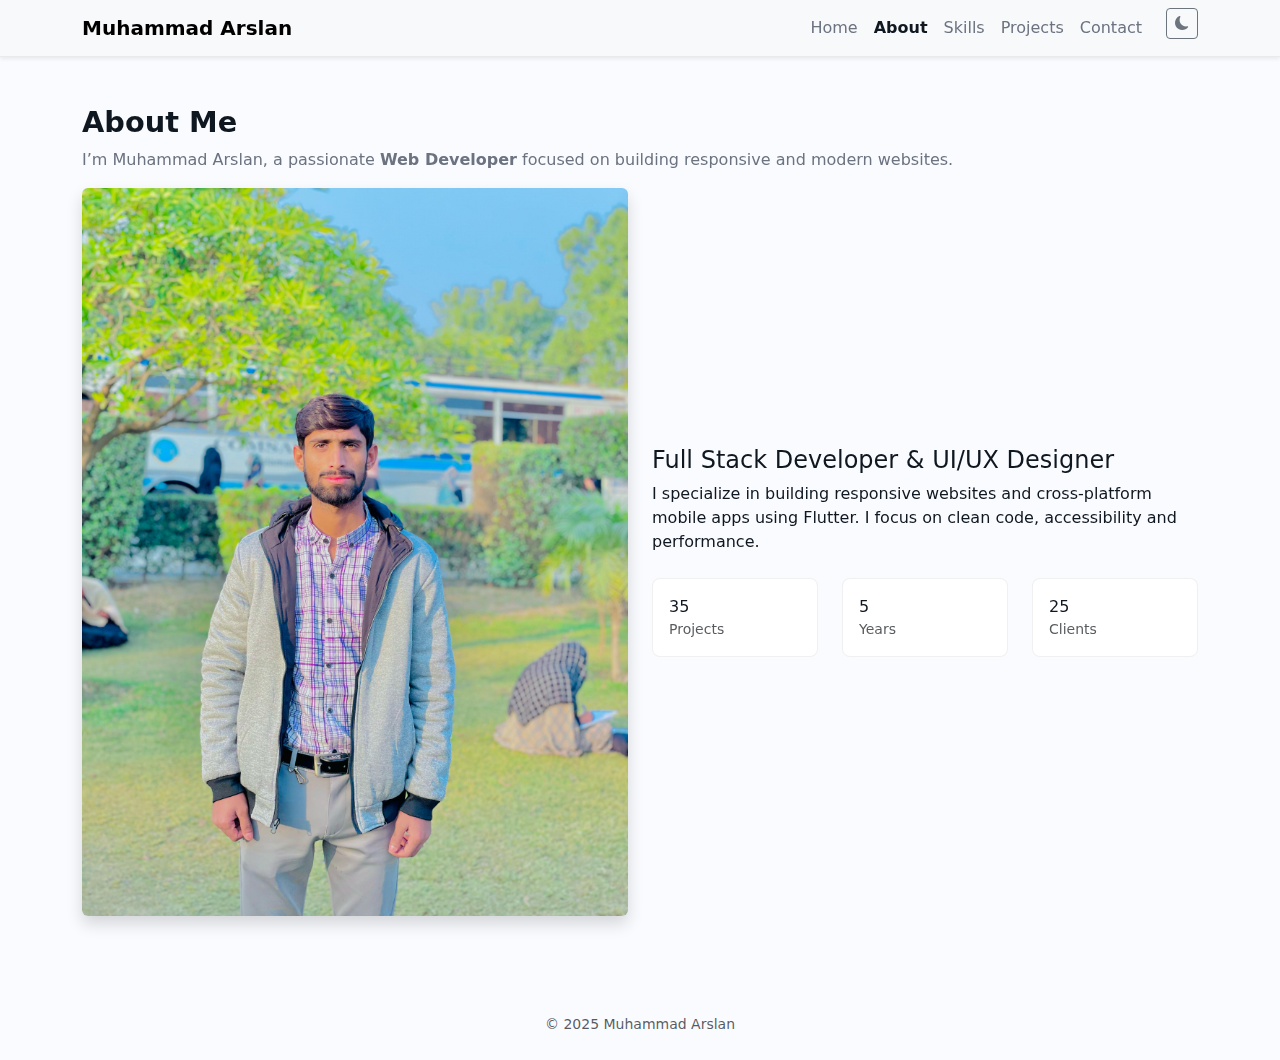
<file: about.html>
<!doctype html>
<html lang="en">
<head>
  <meta charset="utf-8" />
  <meta name="viewport" content="width=device-width,initial-scale=1" />
  <title>About — Muhammad Arslan</title>
  <link href="https://cdn.jsdelivr.net/npm/bootstrap@5.3.3/dist/css/bootstrap.min.css" rel="stylesheet">
  <link href="https://unpkg.com/aos@2.3.4/dist/aos.css" rel="stylesheet">
  <link href="https://cdn.jsdelivr.net/npm/bootstrap-icons@1.11.3/font/bootstrap-icons.css" rel="stylesheet">
  <link rel="stylesheet" href="style.css">
</head>
<body>
  <nav class="navbar navbar-expand-lg navbar-light bg-light sticky-top shadow-sm">
    <div class="container">
      <a class="navbar-brand fw-bold" href="index.html">Muhammad Arslan</a>
      <button class="navbar-toggler" type="button" data-bs-toggle="collapse" data-bs-target="#mainNav2">
        <span class="navbar-toggler-icon"></span>
      </button>
      <div class="collapse navbar-collapse" id="mainNav2">
        <ul class="navbar-nav ms-auto">
          <li class="nav-item"><a class="nav-link" href="index.html">Home</a></li>
          <li class="nav-item"><a class="nav-link active" href="about.html">About</a></li>
          <li class="nav-item"><a class="nav-link" href="skills.html">Skills</a></li>
          <li class="nav-item"><a class="nav-link" href="projects.html">Projects</a></li>
          <li class="nav-item"><a class="nav-link" href="contact.html">Contact</a></li>
          <li class="nav-item ms-3"><button id="themeToggle2" class="btn btn-outline-secondary btn-sm"><i id="themeIcon2" class="bi bi-moon-fill"></i></button></li>
        </ul>
      </div>
    </div>
  </nav>

  <main class="container py-5">
    <section data-aos="fade-up" class="mb-4">
      <h2 class="section-title">About Me</h2>
      <p class="section-sub">  I’m Muhammad Arslan, a passionate <strong>Web Developer</strong> focused on building responsive
            and modern websites.</p>

      <div class="row align-items-center">
        <div class="col-md-6" data-aos="fade-right">
          <img src="assets/profileimage.jpg" alt="About" class="img-fluid rounded shadow">
        </div>
        <div class="col-md-6" data-aos="fade-left">
          <h4>Full Stack Developer & UI/UX Designer</h4>
          <p>I specialize in building responsive websites and cross-platform mobile apps using Flutter. I focus on clean code, accessibility and performance.</p>

          <div class="row stats-row mt-4">
            <div class="col-4">
              <div class="stat bg-light-card p-3">
                <div class="stat-number" data-count="50">0</div>
                <div class="text-muted small">Projects</div>
              </div>
            </div>
            <div class="col-4">
              <div class="stat bg-light-card p-3">
                <div class="stat-number" data-count="5">0</div>
                <div class="text-muted small">Years</div>
              </div>
            </div>
            <div class="col-4">
              <div class="stat bg-light-card p-3">
                <div class="stat-number" data-count="25">0</div>
                <div class="text-muted small">Clients</div>
              </div>
            </div>
          </div>

        </div>
      </div>
    </section>
  </main>

  <footer class="text-center py-4 site-footer">
    <div class="container"><small class="text-muted">&copy; 2025 Muhammad Arslan</small></div>
  </footer>

  <script src="https://cdn.jsdelivr.net/npm/bootstrap@5.3.3/dist/js/bootstrap.bundle.min.js"></script>
  <script src="https://unpkg.com/aos@2.3.4/dist/aos.js"></script>
  <script>AOS.init();</script>
  <script src="script.js"></script>
</body>
</html>
</file>
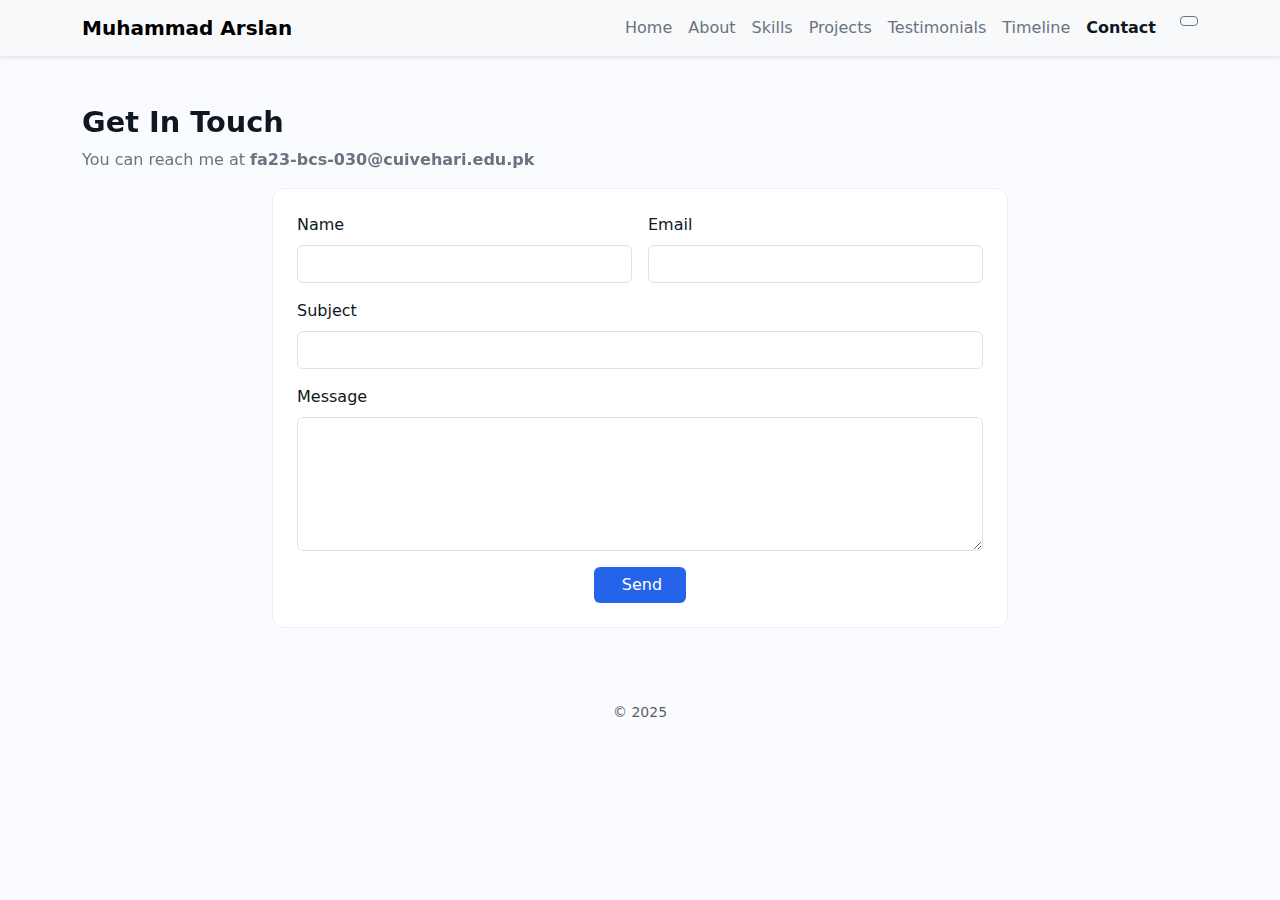
<file: contact.html>
<!doctype html>
<html lang="en">
<head>
  <meta charset="utf-8" />
  <meta name="viewport" content="width=device-width,initial-scale=1" />
  <title>Contact — Muhammad Arslan</title>
  <link href="https://cdn.jsdelivr.net/npm/bootstrap@5.3.3/dist/css/bootstrap.min.css" rel="stylesheet">
  <link href="https://unpkg.com/aos@2.3.4/dist/aos.css" rel="stylesheet">
  <link rel="stylesheet" href="style.css">
</head>
<body>
  <nav class="navbar navbar-expand-lg navbar-light bg-light sticky-top shadow-sm">
    <div class="container">
      <a class="navbar-brand fw-bold" href="index.html">Muhammad Arslan</a>
      <button class="navbar-toggler" type="button" data-bs-toggle="collapse" data-bs-target="#mainNav7"><span class="navbar-toggler-icon"></span></button>
      <div class="collapse navbar-collapse" id="mainNav7">
        <ul class="navbar-nav ms-auto">
          <li class="nav-item"><a class="nav-link" href="index.html">Home</a></li>
          <li class="nav-item"><a class="nav-link" href="about.html">About</a></li>
          <li class="nav-item"><a class="nav-link" href="skills.html">Skills</a></li>
          <li class="nav-item"><a class="nav-link" href="projects.html">Projects</a></li>
          <li class="nav-item"><a class="nav-link" href="testimonials.html">Testimonials</a></li>
          <li class="nav-item"><a class="nav-link" href="timeline.html">Timeline</a></li>
          <li class="nav-item"><a class="nav-link active" href="contact.html">Contact</a></li>
          <li class="nav-item ms-3"><button id="themeToggle7" class="btn btn-outline-secondary btn-sm"><i id="themeIcon7" class="bi bi-moon-fill"></i></button></li>
        </ul>
      </div>
    </div>
  </nav>

  <main class="container py-5">
    <h2 class="section-title" data-aos="fade-up">Get In Touch</h2>
    <p class="section-sub" data-aos="fade-up">You can reach me at <strong>fa23-bcs-030@cuivehari.edu.pk</strong></p>

    <div class="row justify-content-center">
      <div class="col-md-8">
        <form class="contact-card needs-validation bg-light-card p-4" novalidate>
          <div class="row g-3">
            <div class="col-md-6">
              <label class="form-label">Name</label>
              <input class="form-control" type="text" required>
            </div>
            <div class="col-md-6">
              <label class="form-label">Email</label>
              <input class="form-control" type="email" required>
            </div>
            <div class="col-12">
              <label class="form-label">Subject</label>
              <input class="form-control" type="text" required>
            </div>
            <div class="col-12">
              <label class="form-label">Message</label>
              <textarea class="form-control" rows="5" required></textarea>
            </div>
            <div class="col-12 text-center">
              <button class="btn btn-primary px-4" type="submit"><i class="bi bi-send-fill me-1"></i>Send</button>
            </div>
          </div>
        </form>
      </div>
    </div>
  </main>

  <footer class="text-center py-4 site-footer"><div class="container"><small class="text-muted">&copy; 2025</small></div></footer>

  <script src="https://cdn.jsdelivr.net/npm/bootstrap@5.3.3/dist/js/bootstrap.bundle.min.js"></script>
  <script src="https://unpkg.com/aos@2.3.4/dist/aos.js"></script>
  <script>AOS.init();</script>
  <script src="script.js"></script>
</body>
</html>
</file>
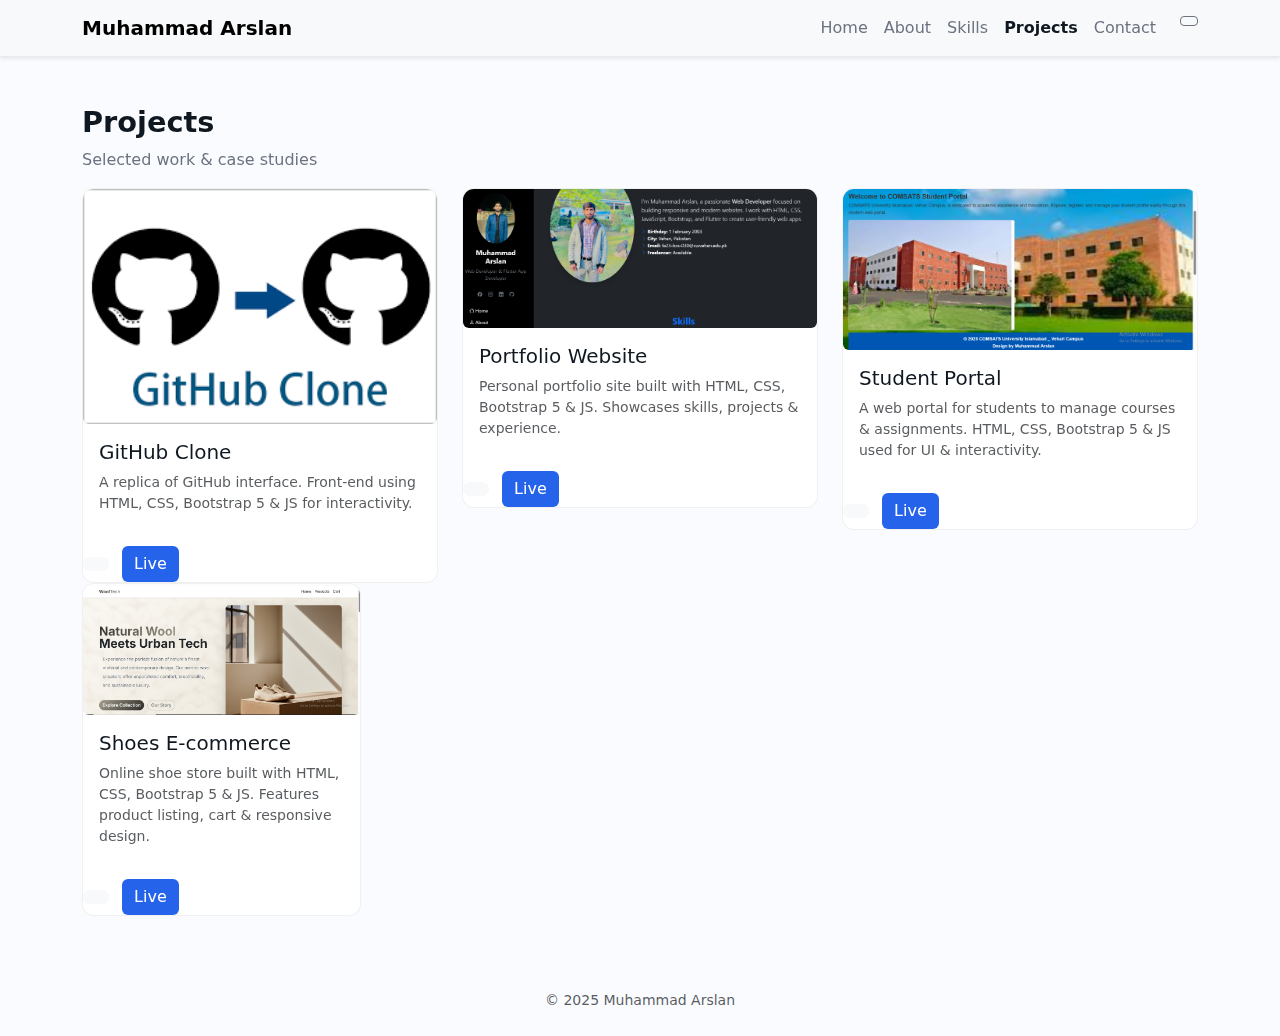
<file: projects.html>
<!doctype html>
<html lang="en">
<head>
  <meta charset="utf-8" />
  <meta name="viewport" content="width=device-width,initial-scale=1" />
  <title>Projects — Muhammad Arslan</title>
  <link href="https://cdn.jsdelivr.net/npm/bootstrap@5.3.3/dist/css/bootstrap.min.css" rel="stylesheet">
  <link href="https://unpkg.com/aos@2.3.4/dist/aos.css" rel="stylesheet">
  <link rel="stylesheet" href="style.css">
</head>
<body>
  <nav class="navbar navbar-expand-lg navbar-light bg-light sticky-top shadow-sm">
    <div class="container">
      <a class="navbar-brand fw-bold" href="index.html">Muhammad Arslan</a>
      <button class="navbar-toggler" type="button" data-bs-toggle="collapse" data-bs-target="#mainNav4"><span class="navbar-toggler-icon"></span></button>
      <div class="collapse navbar-collapse" id="mainNav4">
        <ul class="navbar-nav ms-auto">
          <li class="nav-item"><a class="nav-link" href="index.html">Home</a></li>
          <li class="nav-item"><a class="nav-link" href="about.html">About</a></li>
          <li class="nav-item"><a class="nav-link" href="skills.html">Skills</a></li>
          <li class="nav-item"><a class="nav-link active" href="projects.html">Projects</a></li>
          <li class="nav-item"><a class="nav-link" href="contact.html">Contact</a></li>
          <li class="nav-item ms-3"><button id="themeToggle4" class="btn btn-outline-secondary btn-sm"><i id="themeIcon4" class="bi bi-moon-fill"></i></button></li>
        </ul>
      </div>
    </div>
  </nav>

<main class="container py-5">
  <h2 class="section-title" data-aos="fade-up">Projects</h2>
  <p class="section-sub" data-aos="fade-up">Selected work & case studies</p>

  <div class="row g-4">
    <!-- GitHub Clone -->
    <div class="col-md-4" data-aos="fade-up">
      <div class="project-card position-relative">
        <a href="https://muhammadarslancsweb.github.io/My_github_clone-/" target="_blank">
          <div class="project-image"><img src="assets/github clone.png" alt="GitHub Clone" class="img-fluid rounded"></div>
        </a>
        <div class="p-3">
          <h5>GitHub Clone</h5>
          <p class="small text-muted">A replica of GitHub interface. Front-end using HTML, CSS, Bootstrap 5 & JS for interactivity.</p>
        </div>
        <div class="project-overlay">
          <a class="btn btn-light me-2" href="https://muhammadarslancsweb.github.io/My_github_clone-/" target="_blank"><i class="bi bi-github"></i></a>
          <a class="btn btn-primary" href="https://muhammadarslancsweb.github.io/My_github_clone-/" target="_blank">Live</a>
        </div>
      </div>
    </div>

    <!-- Portfolio Website -->
    <div class="col-md-4" data-aos="fade-up" data-aos-delay="100">
      <div class="project-card position-relative">
        <a href="https://muhammadarslancsweb.github.io/my_Resume_website/" target="_blank">
          <div class="project-image"><img src="assets/potfolio_website.PNG" alt="Portfolio Website" class="img-fluid rounded"></div>
        </a>
        <div class="p-3">
          <h5>Portfolio Website</h5>
          <p class="small text-muted">Personal portfolio site built with HTML, CSS, Bootstrap 5 & JS. Showcases skills, projects & experience.</p>
        </div>
        <div class="project-overlay">
          <a class="btn btn-light me-2" href="https://muhammadarslancsweb.github.io/my_Resume_website/" target="_blank"><i class="bi bi-github"></i></a>
          <a class="btn btn-primary" href="https://muhammadarslancsweb.github.io/my_Resume_website/" target="_blank">Live</a>
        </div>
      </div>
    </div>

    <!-- Student Portal -->
    <div class="col-md-4" data-aos="fade-up" data-aos-delay="200">
      <div class="project-card position-relative">
        <a href="https://muhammadarslancsweb.github.io/My_Students_portal-/" target="_blank">
          <div class="project-image"><img src="assets/sutdentprotal.PNG" alt="Student Portal" class="img-fluid rounded"></div>
        </a>
        <div class="p-3">
          <h5>Student Portal</h5>
          <p class="small text-muted">A web portal for students to manage courses & assignments. HTML, CSS, Bootstrap 5 & JS used for UI & interactivity.</p>
        </div>
        <div class="project-overlay">
          <a class="btn btn-light me-2" href="https://muhammadarslancsweb.github.io/My_Students_portal-/" target="_blank"><i class="bi bi-github"></i></a>
          <a class="btn btn-primary" href="https://muhammadarslancsweb.github.io/My_Students_portal-/" target="_blank">Live</a>
        </div>
      </div>
    </div>
  </div>
  
    <!-- E-commerce Shoes Website -->
    <div class="col-md-3" data-aos="fade-up" data-aos-delay="300">
      <div class="project-card position-relative">
        <a href="https://muhammadarslancsweb.github.io/MY_shoe-s_website/" target="_blank">
          <div class="project-image"><img src="assets/e-commerce_website.PNG" alt="E-commerce Shoes Website" class="img-fluid rounded"></div>
        </a>
        <div class="p-3">
          <h5>Shoes E-commerce</h5>
          <p class="small text-muted">Online shoe store built with HTML, CSS, Bootstrap 5 & JS. Features product listing, cart & responsive design.</p>
        </div>
        <div class="project-overlay">
          <a class="btn btn-light me-2" href="https://muhammadarslancsweb.github.io/MY_shoe-s_website/" target="_blank"><i class="bi bi-github"></i></a>
          <a class="btn btn-primary" href="https://muhammadarslancsweb.github.io/MY_shoe-s_website/" target="_blank">Live</a>
        </div>
      </div>
    </div>
  </div>
</main>


  <footer class="text-center py-4 site-footer">
    <div class="container"><small class="text-muted">&copy; 2025 Muhammad Arslan</small></div>
  </footer>

  <script src="https://cdn.jsdelivr.net/npm/bootstrap@5.3.3/dist/js/bootstrap.bundle.min.js"></script>
  <script src="https://unpkg.com/aos@2.3.4/dist/aos.js"></script>
  <script>AOS.init();</script>
  <script src="script.js"></script>
</body>
</html>
</file>
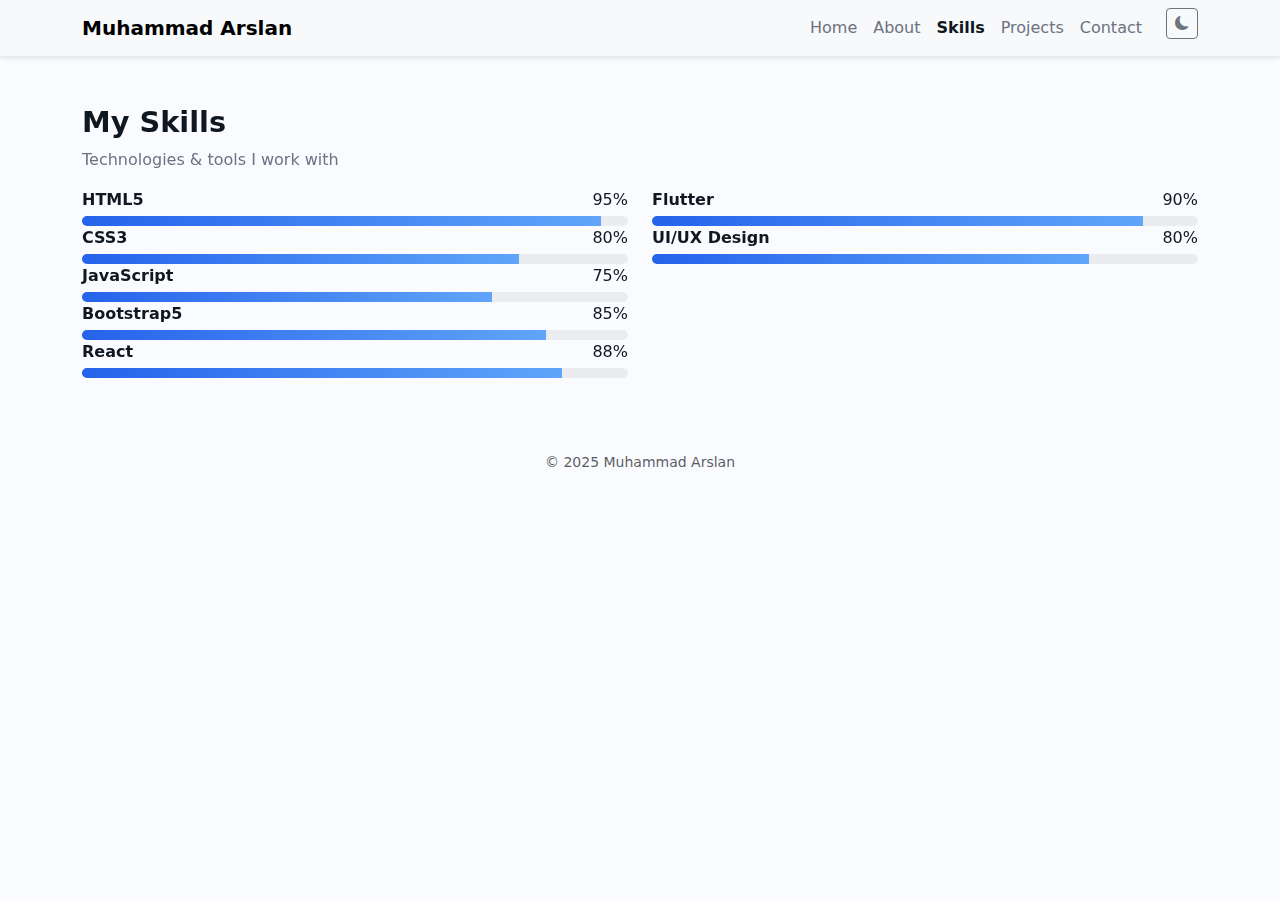
<file: skills.html>
<!doctype html>
<html lang="en">
<head>
  <meta charset="utf-8" />
  <meta name="viewport" content="width=device-width,initial-scale=1" />
  <title>Skills — Muhammad Arslan</title>
  <link href="https://cdn.jsdelivr.net/npm/bootstrap@5.3.3/dist/css/bootstrap.min.css" rel="stylesheet">
  <link href="https://unpkg.com/aos@2.3.4/dist/aos.css" rel="stylesheet">
  <link rel="stylesheet" href="style.css">
  <link rel="stylesheet" href="https://cdn.jsdelivr.net/npm/bootstrap-icons@1.11.0/font/bootstrap-icons.css">
</head>
<body>
  <nav class="navbar navbar-expand-lg navbar-light bg-light sticky-top shadow-sm">
    <div class="container">
      <a class="navbar-brand fw-bold" href="index.html">Muhammad Arslan</a>
      <button class="navbar-toggler" type="button" data-bs-toggle="collapse" data-bs-target="#mainNav3">
        <span class="navbar-toggler-icon"></span>
      </button>
      <div class="collapse navbar-collapse" id="mainNav3">
        <ul class="navbar-nav ms-auto">
          <li class="nav-item"><a class="nav-link" href="index.html">Home</a></li>
          <li class="nav-item"><a class="nav-link" href="about.html">About</a></li>
          <li class="nav-item"><a class="nav-link active" href="skills.html">Skills</a></li>
          <li class="nav-item"><a class="nav-link" href="projects.html">Projects</a></li>
          <li class="nav-item"><a class="nav-link" href="contact.html">Contact</a></li>
          <li class="nav-item ms-3">
            <button id="themeToggle3" class="btn btn-outline-secondary btn-sm">
              <i id="themeIcon3" class="bi bi-moon-fill"></i>
            </button>
          </li>
        </ul>
      </div>
    </div>
  </nav>

  <main class="container py-5">
    <h2 class="section-title" data-aos="fade-up">My Skills</h2>
    <p class="section-sub" data-aos="fade-up">Technologies & tools I work with</p>

    <div class="row">
      <!-- Left Column -->
      <div class="col-md-6" data-aos="fade-right">
        <div class="skill-item">
          <div class="d-flex justify-content-between mb-1"><strong>HTML5</strong><span>95%</span></div>
          <div class="skill-bar"><div class="skill-progress" data-width="95"></div></div>
        </div>
        <div class="skill-item">
          <div class="d-flex justify-content-between mb-1"><strong>CSS3</strong><span>80%</span></div>
          <div class="skill-bar"><div class="skill-progress" data-width="80"></div></div>
        </div>
        <div class="skill-item">
          <div class="d-flex justify-content-between mb-1"><strong>JavaScript</strong><span>75%</span></div>
          <div class="skill-bar"><div class="skill-progress" data-width="75"></div></div>
        </div>
        <div class="skill-item">
          <div class="d-flex justify-content-between mb-1"><strong>Bootstrap5</strong><span>85%</span></div>
          <div class="skill-bar"><div class="skill-progress" data-width="85"></div></div>
        </div>
            <!-- Right Column -->
        <div class="skill-item">
          <div class="d-flex justify-content-between mb-1"><strong>React</strong><span>88%</span></div>
          <div class="skill-bar"><div class="skill-progress" data-width="88"></div></div>
        </div>
      </div>

  
      <div class="col-md-6" data-aos="fade-left">
        <div class="skill-item">
          <div class="d-flex justify-content-between mb-1"><strong>Flutter</strong><span>90%</span></div>
          <div class="skill-bar"><div class="skill-progress" data-width="90"></div></div>
        </div>
        <div class="skill-item">
          <div class="d-flex justify-content-between mb-1"><strong>UI/UX Design</strong><span>80%</span></div>
          <div class="skill-bar"><div class="skill-progress" data-width="80"></div></div>
        </div>
      </div>
    </div>
  </main>

  <footer class="text-center py-4 site-footer">
    <div class="container"><small class="text-muted">&copy; 2025 Muhammad Arslan</small></div>
  </footer>

  <script src="https://cdn.jsdelivr.net/npm/bootstrap@5.3.3/dist/js/bootstrap.bundle.min.js"></script>
  <script src="https://unpkg.com/aos@2.3.4/dist/aos.js"></script>
  <script src="script.js"></script>
</body>
</html>
</file>
<file: style.css>
/* Root theme variables (light by default) */
:root {
    --primary-blue: #2563eb;
    --muted: #6b7280;
    --body-bg: #fafbff;
    --text-color: #0f1720;
    --card-bg: #ffffff;
    --body-border: rgba(0, 0, 0, .06);
    --radius: .75rem;
}

/* Dark theme override */
[data-theme="dark"] {
    --body-bg: #0a0a0b;
    --text-color: #e6eef8;
    --muted: #98a4b2;
    --card-bg: #0f1720;
    --body-border: rgba(255, 255, 255, .04);
}

* {
    box-sizing: border-box
}

body {
    margin: 0;
    font-family: Inter, system-ui, -apple-system, "Segoe UI", Roboto, Arial;
    background: var(--body-bg);
    color: var(--text-color);
    transition: background .2s, color .2s;
}

/* Navbar */
.navbar {
    background: var(--card-bg);
    border-bottom: 1px solid var(--body-border);
}

.navbar .nav-link {
    color: var(--muted) !important;
}

.navbar .nav-link.active {
    color: var(--text-color) !important;
    font-weight: 600;
}

/* Cards & sections */
.bg-light-card {
    background: var(--card-bg);
    border: 1px solid var(--body-border);
    border-radius: var(--radius);
}

.section-title {
    font-size: 1.8rem;
    font-weight: 700;
    margin-bottom: .5rem;
}

.section-sub {
    color: var(--muted);
    margin-bottom: 1rem;
}

/* Hero */
.hero-img {
    width: 320px;
    max-width: 70%;
    border-radius: 50%;
}

/* Stats */
.stats-row .stat {
    border-radius: .5rem;
}

/* Skills */
.skill-bar {
    background: rgba(0, 0, 0, 0.06);
    height: 10px;
    border-radius: 999px;
    overflow: hidden;
}

.skill-progress {
    height: 100%;
    width: 0%;
    background: linear-gradient(90deg, var(--primary-blue), #60a5fa);
    transition: width 1.5s;
}

/* Projects */
.project-card {
    border-radius: var(--radius);
    overflow: hidden;
    background: var(--card-bg);
    border: 1px solid var(--body-border);
    position: relative;
    transition: transform .25s;
}

.project-image img {
    display: block;
    width: 100%;
    height: 100%;
    object-fit: cover;
}

/* Timeline */
.timeline {
    padding-left: 70px;
    position: relative;
}

.timeline::before {
    content: '';
    position: absolute;
    left: 26px;
    top: 0;
    bottom: 0;
    width: 3px;
    background: var(--primary-blue);
    border-radius: 2px;
}

.timeline-marker {
    position: absolute;
    left: 14px;
    top: 10px;
    width: 28px;
    height: 28px;
    background: var(--primary-blue);
    border-radius: 50%;
    border: 4px solid var(--card-bg);
}

/* Contact card */
.contact-card {
    border-radius: var(--radius);
}

/* Back to top */
#backToTop {
    position: fixed;
    right: 1rem;
    bottom: 1rem;
    z-index: 1200;
}

/* Responsive tweaks */
@media (max-width: 767px) {
    .hero-img {
        width: 200px;
    }
}

@media (max-width: 575px) {
    .timeline {
        padding-left: 40px;
    }

    .timeline::before {
        left: 16px;
    }

    .timeline-marker {
        left: 4px;
    }
}

/* Utility classes */
.text-center {
    text-align: center;
}

.mb-1 {
    margin-bottom: 1rem;
}

.mb-2 {
    margin-bottom: 2rem;
}

.p-1 {
    padding: 1rem;
}

.p-2 {
    padding: 2rem;
}

.mt-1 {
    margin-top: 1rem;
}

.mt-2 {
    margin-top: 2rem;
}


.btn-primary {
    background: var(--primary-blue);
    border: none;
}
</file>
